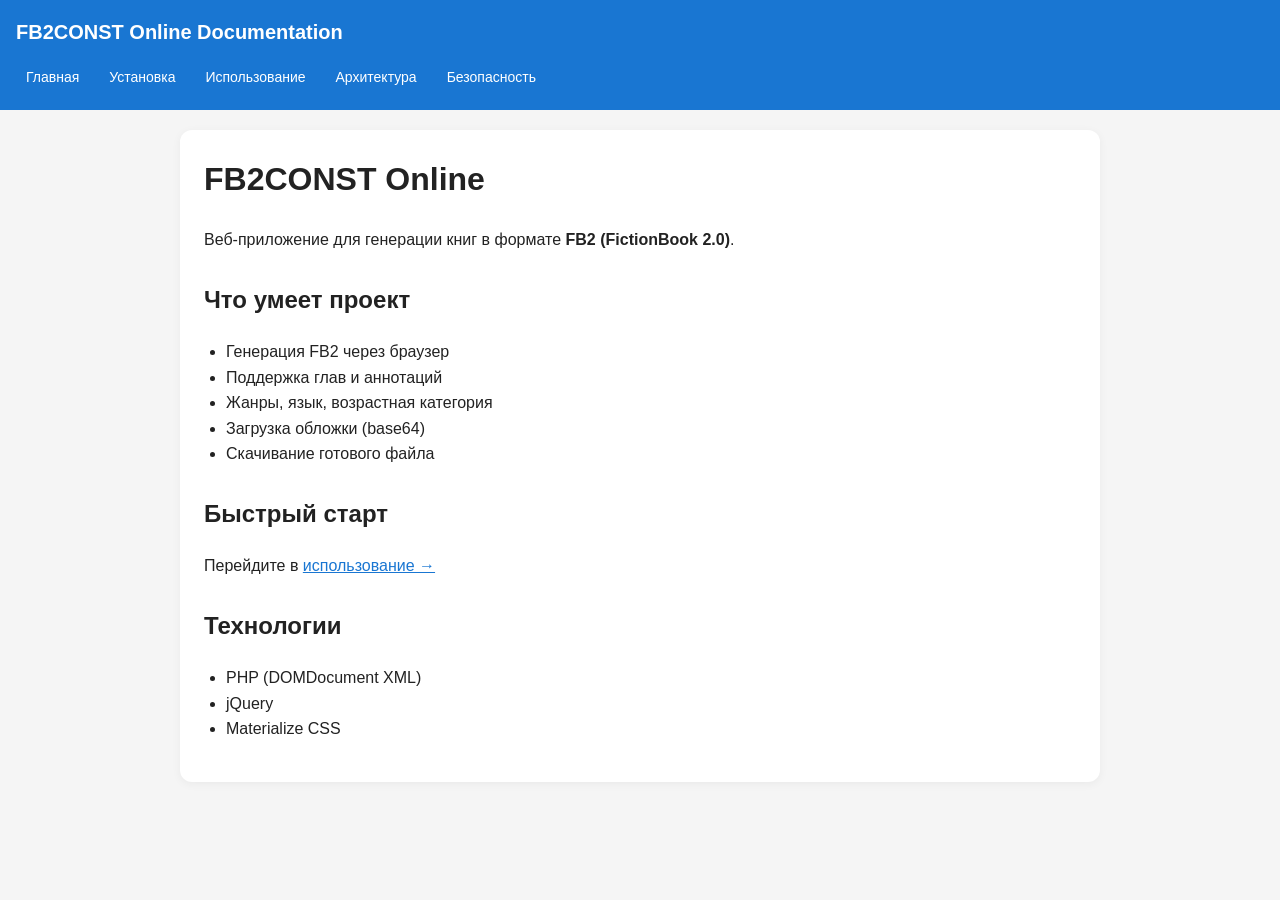
<file: docs/index.html>
<!DOCTYPE html>
<html lang="ru">
<head>
    <meta charset="UTF-8">
    <title>FB2CONST Docs</title>
    <link rel="stylesheet" href="assets/style.css">
    <meta name="viewport" content="width=device-width, initial-scale=1.0">
</head>
<body>

<header>
    <strong>FB2CONST Online Documentation</strong>
    <nav>
        <a href="index.html">Главная</a>
        <a href="installation.html">Установка</a>
        <a href="usage.html">Использование</a>
        <a href="architecture.html">Архитектура</a>
        <a href="security.html">Безопасность</a>
    </nav>
</header>

<div class="container">
    <h1>FB2CONST Online</h1>

    <p>Веб-приложение для генерации книг в формате <b>FB2 (FictionBook 2.0)</b>.</p>

    <h2>Что умеет проект</h2>
    <ul>
        <li>Генерация FB2 через браузер</li>
        <li>Поддержка глав и аннотаций</li>
        <li>Жанры, язык, возрастная категория</li>
        <li>Загрузка обложки (base64)</li>
        <li>Скачивание готового файла</li>
    </ul>

    <h2>Быстрый старт</h2>
    <p>Перейдите в <a href="usage.html">использование →</a></p>

    <h2>Технологии</h2>
    <ul>
        <li>PHP (DOMDocument XML)</li>
        <li>jQuery</li>
        <li>Materialize CSS</li>
    </ul>
</div>

</body>
</html>
</file>
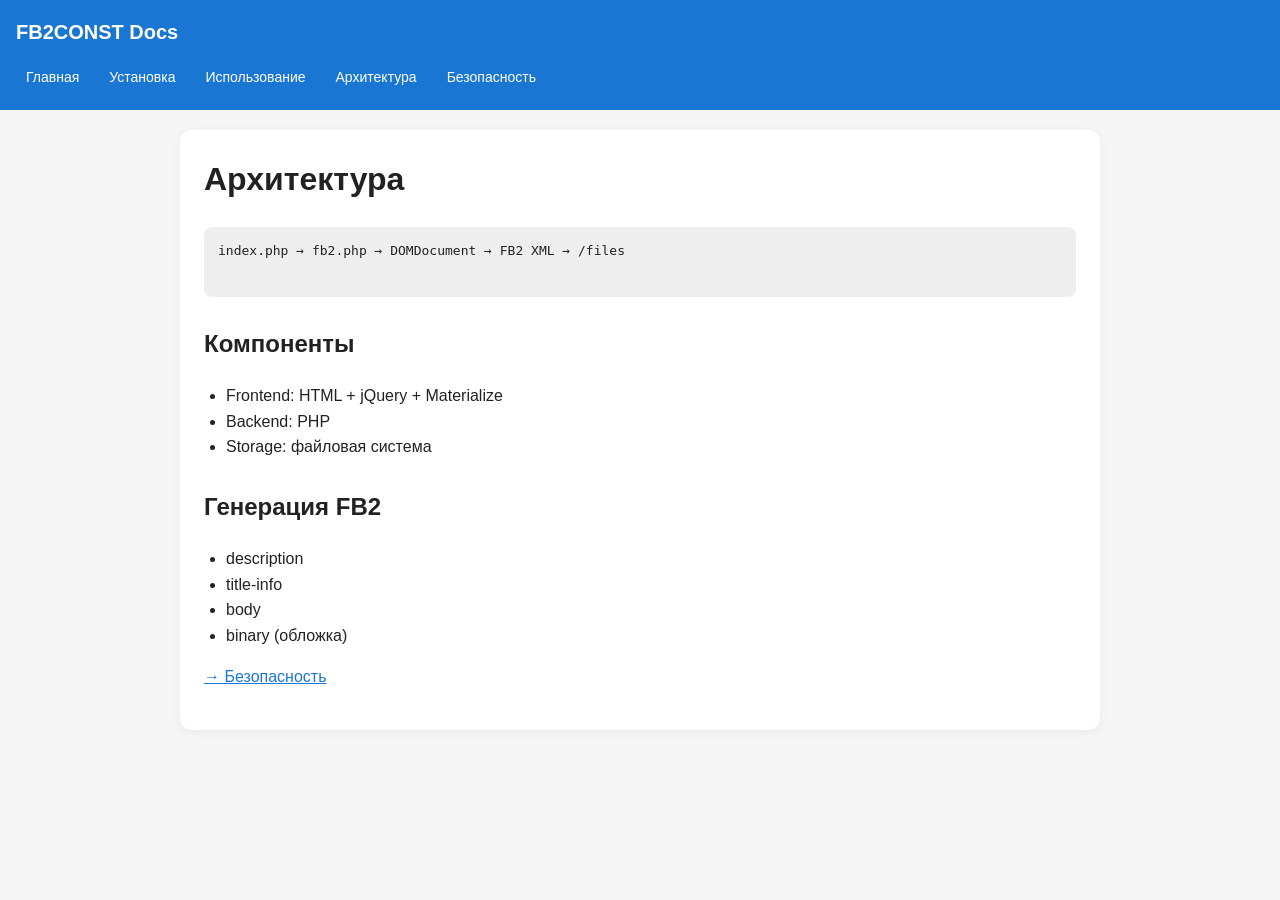
<file: docs/architecture.html>
<!DOCTYPE html>
<html lang="ru">
<head>
    <meta charset="UTF-8">
    <title>Архитектура</title>
    <link rel="stylesheet" href="assets/style.css">
    <meta name="viewport" content="width=device-width, initial-scale=1.0">
</head>
<body>

<header>
    <strong>FB2CONST Docs</strong>
    <nav>
        <a href="index.html">Главная</a>
        <a href="installation.html">Установка</a>
        <a href="usage.html">Использование</a>
        <a href="architecture.html">Архитектура</a>
        <a href="security.html">Безопасность</a>
    </nav>
</header>

<div class="container">
    <h1>Архитектура</h1>

    <pre>
index.php → fb2.php → DOMDocument → FB2 XML → /files
    </pre>

    <h2>Компоненты</h2>
    <ul>
        <li>Frontend: HTML + jQuery + Materialize</li>
        <li>Backend: PHP</li>
        <li>Storage: файловая система</li>
    </ul>

    <h2>Генерация FB2</h2>
    <ul>
        <li>description</li>
        <li>title-info</li>
        <li>body</li>
        <li>binary (обложка)</li>
    </ul>

    <p><a href="security.html">→ Безопасность</a></p>
</div>

</body>
</html>
</file>
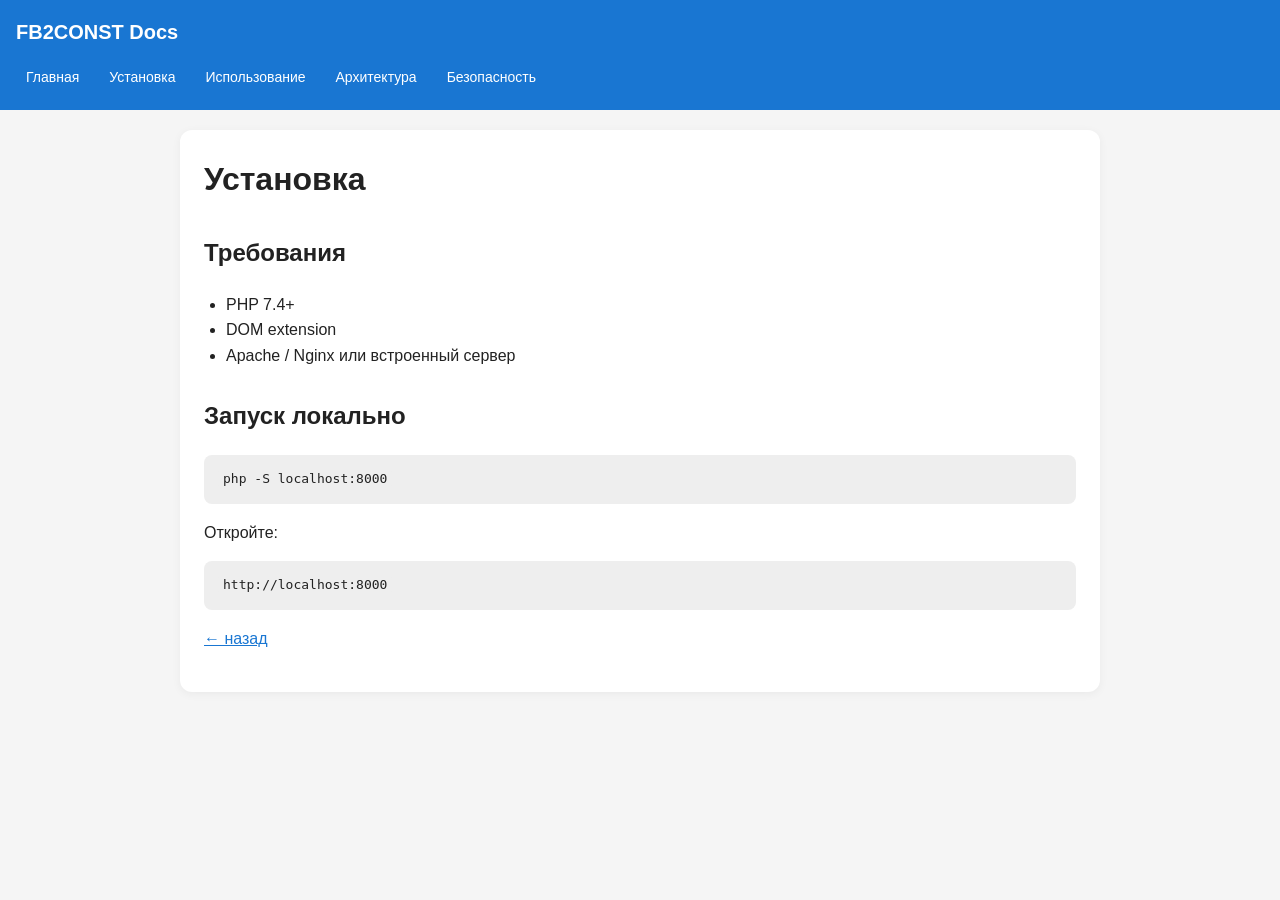
<file: docs/installation.html>
<!DOCTYPE html>
<html lang="ru">
<head>
    <meta charset="UTF-8">
    <title>Установка</title>
    <link rel="stylesheet" href="assets/style.css">
    <meta name="viewport" content="width=device-width, initial-scale=1.0">
</head>
<body>

<header>
    <strong>FB2CONST Docs</strong>
    <nav>
        <a href="index.html">Главная</a>
        <a href="installation.html">Установка</a>
        <a href="usage.html">Использование</a>
        <a href="architecture.html">Архитектура</a>
        <a href="security.html">Безопасность</a>
    </nav>
</header>

<div class="container">
    <h1>Установка</h1>

    <h2>Требования</h2>
    <ul>
        <li>PHP 7.4+</li>
        <li>DOM extension</li>
        <li>Apache / Nginx или встроенный сервер</li>
    </ul>

    <h2>Запуск локально</h2>

    <pre><code>php -S localhost:8000</code></pre>

    <p>Откройте:</p>
    <pre><code>http://localhost:8000</code></pre>

    <p><a href="index.html">← назад</a></p>
</div>

</body>
</html>
</file>
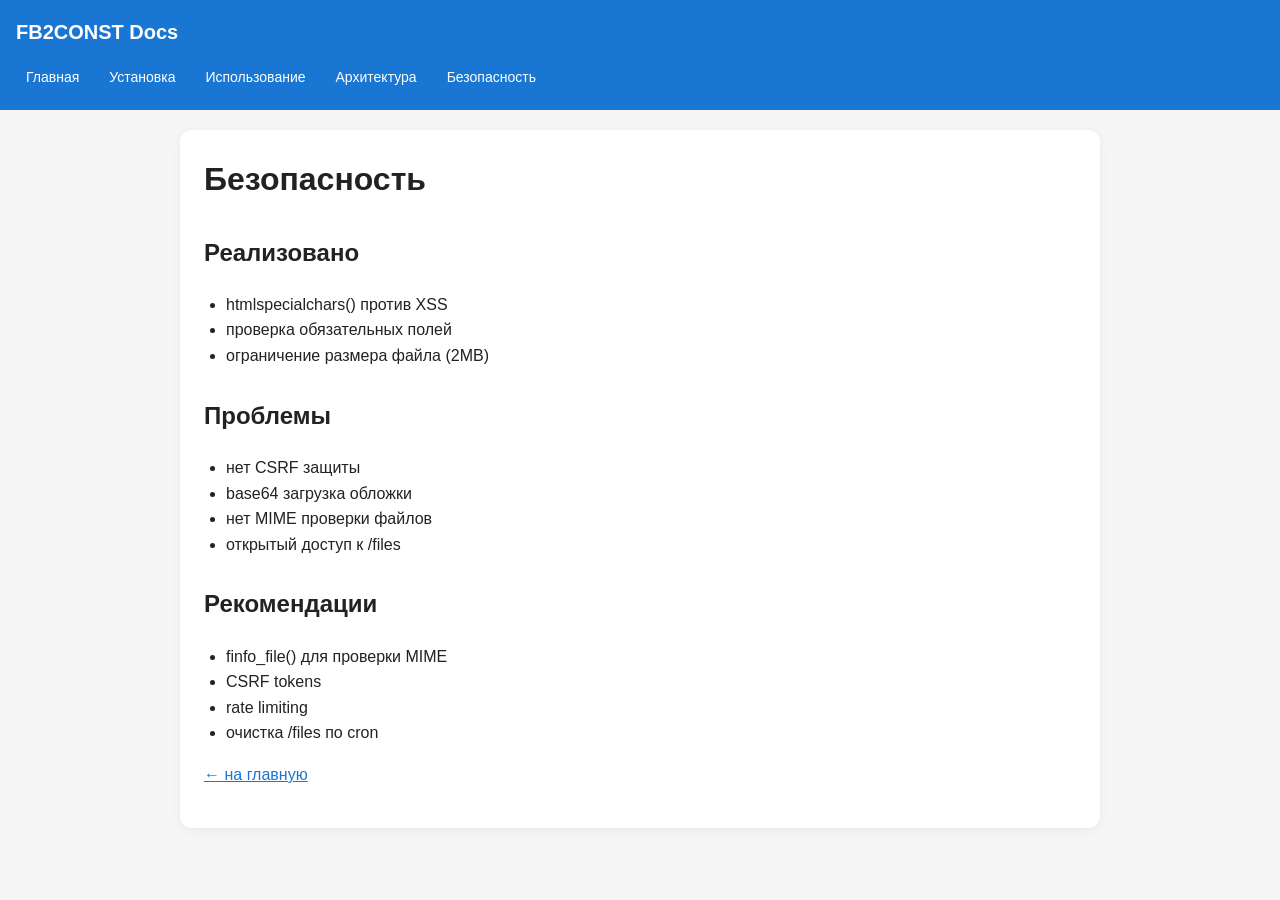
<file: docs/security.html>
<!DOCTYPE html>
<html lang="ru">
<head>
    <meta charset="UTF-8">
    <title>Безопасность</title>
    <link rel="stylesheet" href="assets/style.css">
    <meta name="viewport" content="width=device-width, initial-scale=1.0">
</head>
<body>

<header>
    <strong>FB2CONST Docs</strong>
    <nav>
        <a href="index.html">Главная</a>
        <a href="installation.html">Установка</a>
        <a href="usage.html">Использование</a>
        <a href="architecture.html">Архитектура</a>
        <a href="security.html">Безопасность</a>
    </nav>
</header>

<div class="container">
    <h1>Безопасность</h1>

    <h2>Реализовано</h2>
    <ul>
        <li>htmlspecialchars() против XSS</li>
        <li>проверка обязательных полей</li>
        <li>ограничение размера файла (2MB)</li>
    </ul>

    <h2>Проблемы</h2>
    <ul>
        <li>нет CSRF защиты</li>
        <li>base64 загрузка обложки</li>
        <li>нет MIME проверки файлов</li>
        <li>открытый доступ к /files</li>
    </ul>

    <h2>Рекомендации</h2>
    <ul>
        <li>finfo_file() для проверки MIME</li>
        <li>CSRF tokens</li>
        <li>rate limiting</li>
        <li>очистка /files по cron</li>
    </ul>

    <p><a href="index.html">← на главную</a></p>
</div>

</body>
</html>
</file>
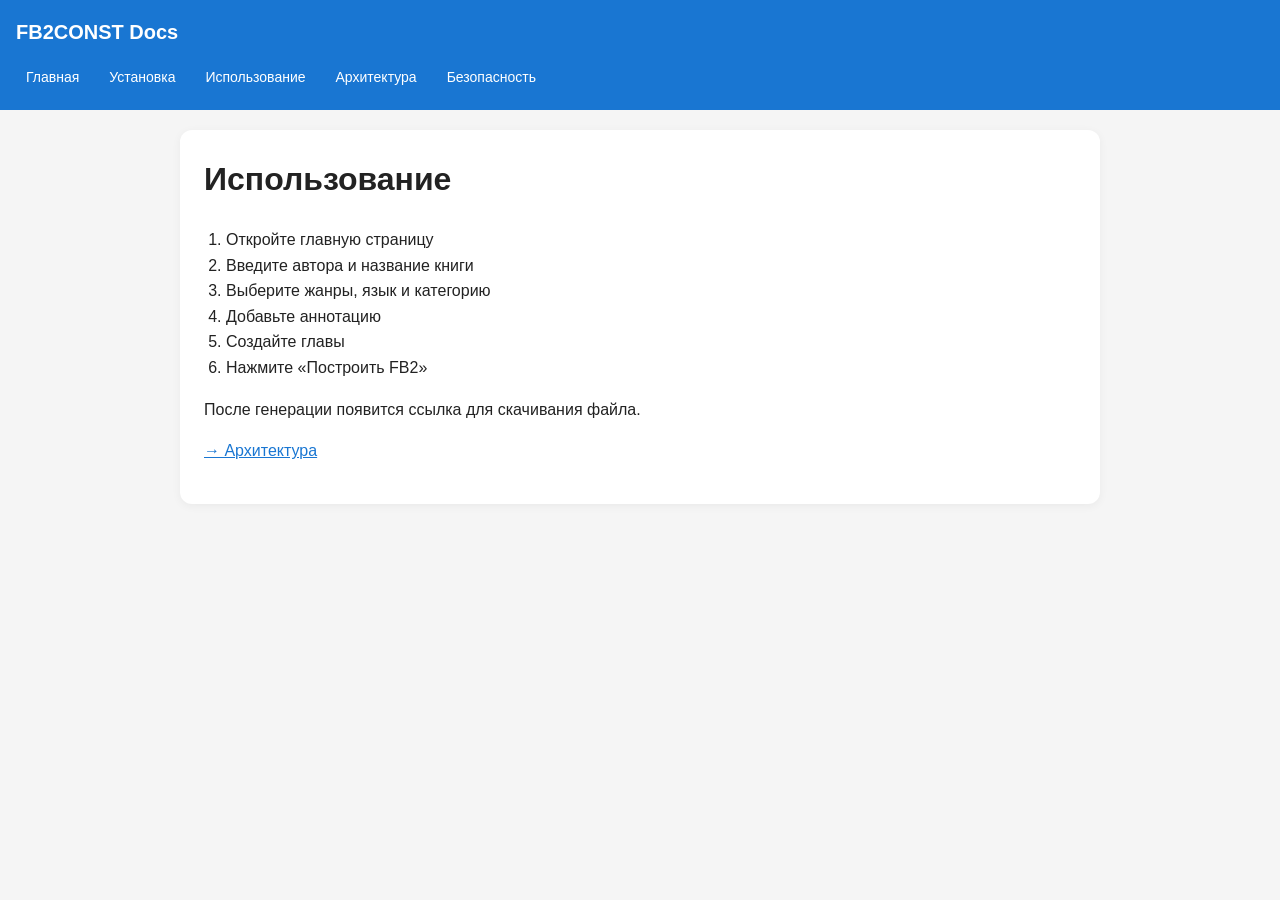
<file: docs/usage.html>
<!DOCTYPE html>
<html lang="ru">
<head>
    <meta charset="UTF-8">
    <title>Использование</title>
    <link rel="stylesheet" href="assets/style.css">
    <meta name="viewport" content="width=device-width, initial-scale=1.0">
</head>
<body>

<header>
    <strong>FB2CONST Docs</strong>
    <nav>
        <a href="index.html">Главная</a>
        <a href="installation.html">Установка</a>
        <a href="usage.html">Использование</a>
        <a href="architecture.html">Архитектура</a>
        <a href="security.html">Безопасность</a>
    </nav>
</header>

<div class="container">
    <h1>Использование</h1>

    <ol>
        <li>Откройте главную страницу</li>
        <li>Введите автора и название книги</li>
        <li>Выберите жанры, язык и категорию</li>
        <li>Добавьте аннотацию</li>
        <li>Создайте главы</li>
        <li>Нажмите «Построить FB2»</li>
    </ol>

    <p>После генерации появится ссылка для скачивания файла.</p>

    <p><a href="architecture.html">→ Архитектура</a></p>
</div>

</body>
</html>
</file>
<file: docs/assets/style.css>
* {
    box-sizing: border-box;
}

body {
    margin: 0;
    background: #f5f5f5;
    color: #222;
    font-family: Arial, sans-serif;
    line-height: 1.6;
}

header {
    background: #1976d2;
    color: white;
    padding: 16px;
}

header strong {
    display: block;
    margin-bottom: 12px;
    font-size: 20px;
}

nav {
    display: flex;
    flex-wrap: wrap;
    gap: 10px;
}

nav a {
    color: white;
    text-decoration: none;
    font-size: 14px;
    padding: 6px 10px;
    border-radius: 6px;
    transition: background 0.2s;
}

nav a:hover {
    background: rgba(255,255,255,0.15);
}

.container {
    max-width: 920px;
    margin: 20px auto;
    background: white;
    padding: 24px;
    border-radius: 12px;
    box-shadow: 0 2px 10px rgba(0,0,0,0.05);
}

h1 {
    margin-top: 0;
    font-size: 32px;
}

h2 {
    margin-top: 28px;
    font-size: 24px;
}

h3 {
    margin-top: 20px;
    font-size: 20px;
}

p,
li {
    font-size: 16px;
}

ul,
ol {
    padding-left: 22px;
}

a {
    color: #1976d2;
}

code {
    background: #eeeeee;
    padding: 2px 5px;
    border-radius: 4px;
    font-family: monospace;
}

pre {
    background: #eeeeee;
    padding: 14px;
    border-radius: 8px;
    overflow-x: auto;
}

img {
    max-width: 100%;
    height: auto;
}

/* ---------------- MOBILE ---------------- */

@media (max-width: 768px) {

    header {
        padding: 14px;
    }

    header strong {
        font-size: 18px;
    }

    nav {
        flex-direction: column;
        align-items: flex-start;
    }

    nav a {
        width: 100%;
        padding: 10px 12px;
        background: rgba(255,255,255,0.08);
    }

    .container {
        margin: 10px;
        padding: 18px;
        border-radius: 10px;
    }

    h1 {
        font-size: 26px;
    }

    h2 {
        font-size: 22px;
    }

    h3 {
        font-size: 18px;
    }

    p,
    li {
        font-size: 15px;
    }

    pre {
        font-size: 13px;
    }
}
</file>
